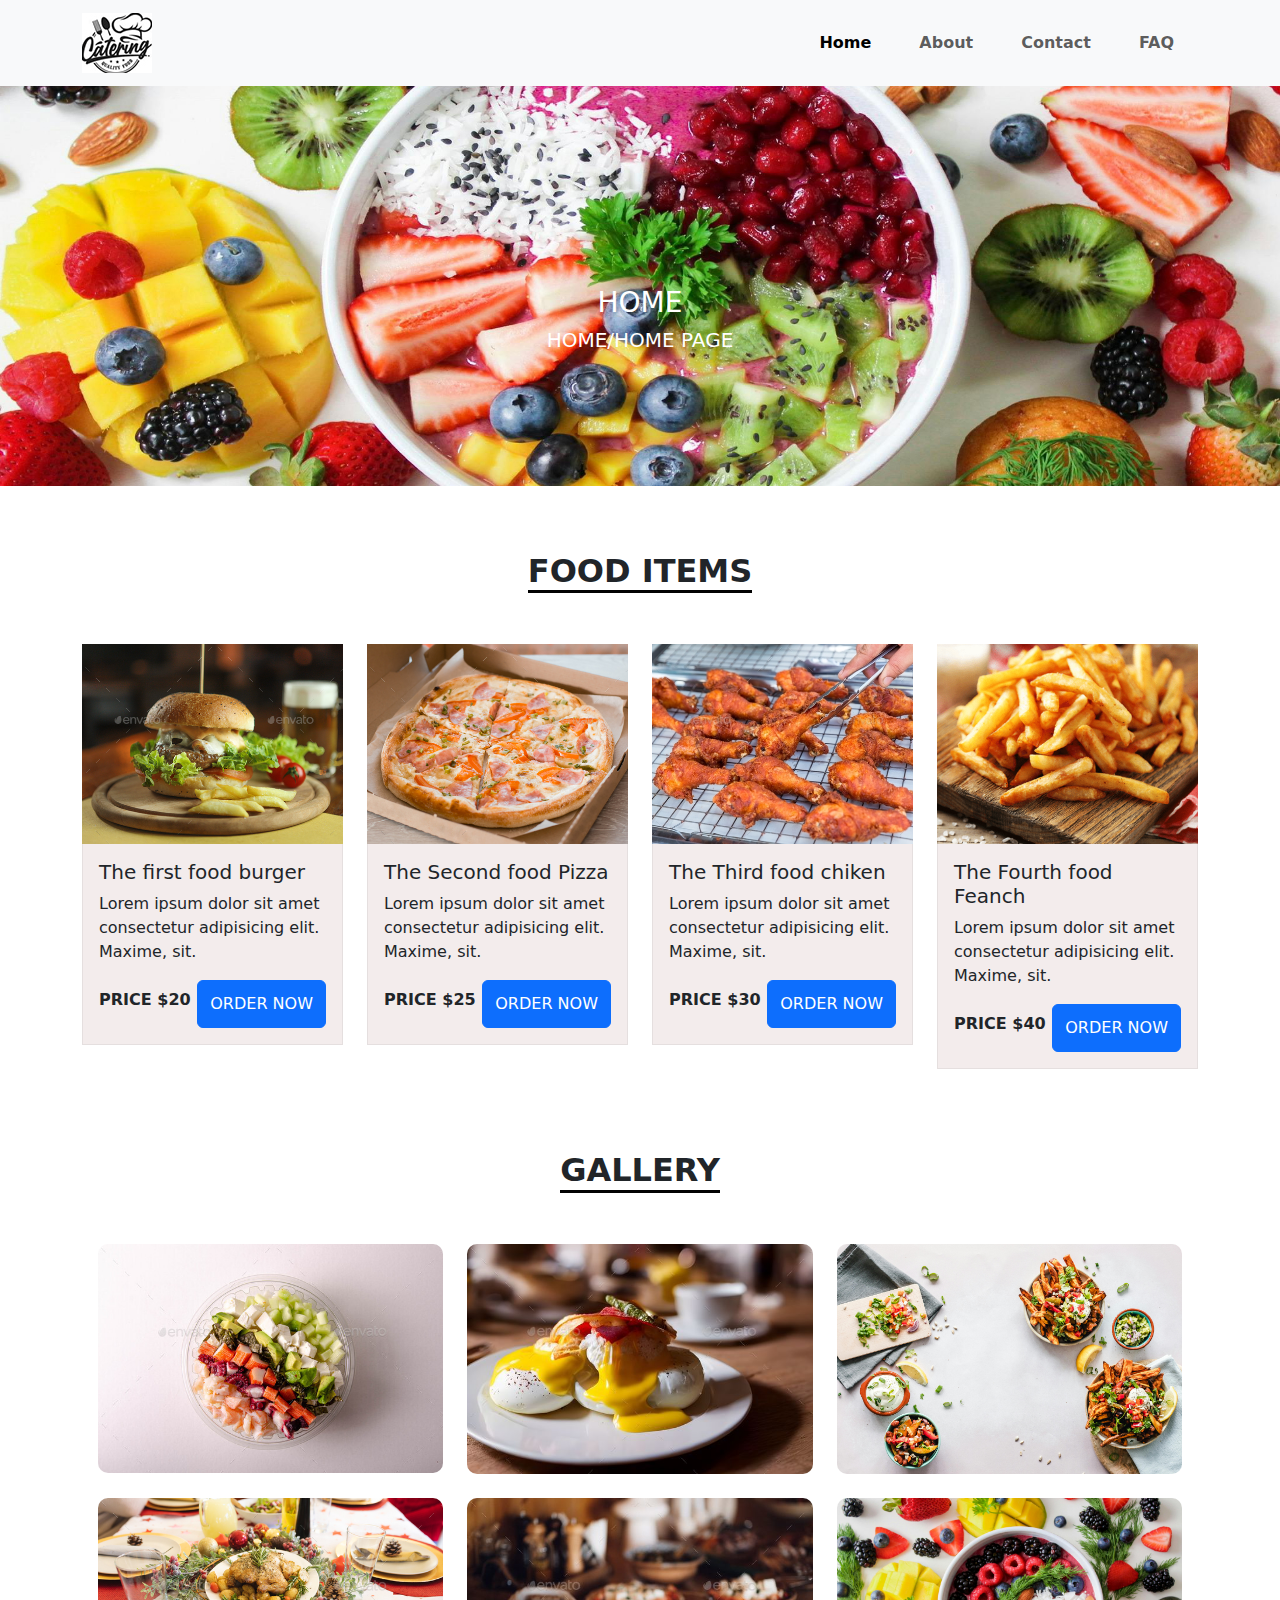
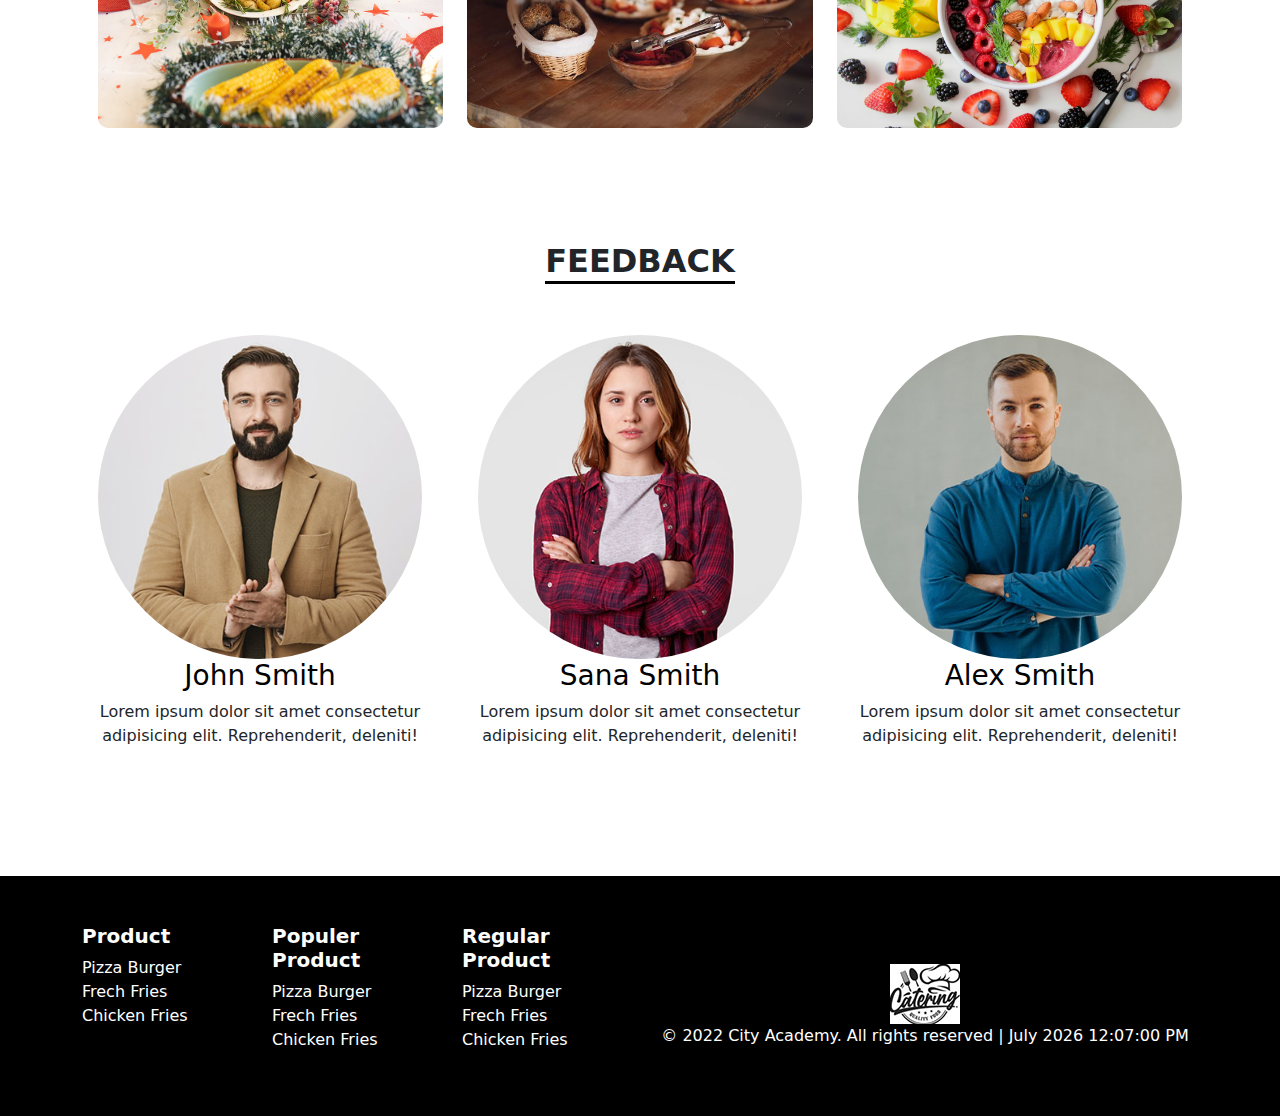
<file: index.html>
<!doctype html>
<html lang="en">

<head>
    <meta charset="utf-8">
    <meta name="viewport" content="width=device-width, initial-scale=1">
    <title>Home Page</title>
    <!-- -----------------------------boostrap link----------------------------- -->
    <link href="https://cdn.jsdelivr.net/npm/bootstrap@5.3.3/dist/css/bootstrap.min.css" rel="stylesheet"
        integrity="sha384-QWTKZyjpPEjISv5WaRU9OFeRpok6YctnYmDr5pNlyT2bRjXh0JMhjY6hW+ALEwIH" crossorigin="anonymous">
    <!-- ----------------------------font awosome-link-------------------------- -->
    <link rel="stylesheet" href="https://cdnjs.cloudflare.com/ajax/libs/font-awesome/6.6.0/css/all.min.css"
        integrity="sha512-Kc323vGBEqzTmouAECnVceyQqyqdsSiqLQISBL29aUW4U/M7pSPA/gEUZQqv1cwx4OnYxTxve5UMg5GT6L4JJg=="
        crossorigin="anonymous" referrerpolicy="no-referrer" />
    <!-- ----------------------------coustom css link -------------------------- -->
    <link rel="stylesheet" href="accest/css/style.css">
</head>

<body>
    <!-- -------------------------------------header section start ------------------------------>
    <header>
        <nav class="navbar navbar-expand-lg bg-body-tertiary">
            <div class="container">
                <a class="navbar-brand" href="#"><img class="w-80" src="accest/image/logo.png" alt=""></a>
                <button class="navbar-toggler" type="button" data-bs-toggle="collapse"
                    data-bs-target="#navbarNavDropdown" aria-controls="navbarNavDropdown" aria-expanded="false"
                    aria-label="Toggle navigation">
                    <span class="navbar-toggler-icon"></span>
                </button>
                <div class="collapse navbar-collapse text-end" id="navbarNavDropdown">
                    <ul class="navbar-nav ms-auto ">
                        <li class="nav-item px-3 ">
                            <a class="nav-link active fs-6 fw-bold" aria-current="page" href="index.html">Home</a>
                        </li>
                        <li class="nav-item px-3 fs-6 fw-bold">
                            <a class="nav-link" href="about.html">About</a>
                        </li>
                        <li class="nav-item px-3 fs-6 fw-bold">
                            <a class="nav-link" href="#">Contact</a>
                        </li>
                        <li class="nav-item px-3 fs-6 fw-bold">
                            <a class="nav-link" href="#">FAQ</a>
                        </li>
                    </ul>
                </div>
            </div>
        </nav>
    </header>
    <!-- --------------------------------------main section start----------------------- -->
    <main>
        <!-- --------------------------------------banner section start----------------------- -->
        <section>
            <div class="banner_section">
                <div class="banner_image">
                    <img class="w-100" src="accest/image/homepage_bg.jpg" alt="image">
                </div>
                <div class="banner_text text-center">
                    <h4 class="fs-3">HOME</h4>
                    <h5>HOME/HOME PAGE</h5>
                </div>
            </div>
        </section>

        <!-- --------------------------------------Food iteams section start----------------------- -->
        <section class="home_food_item_section p-3">
            <div class="container">
                <div class="heading text-center">
                    <h2>FOOD ITEMS</h2>
                </div>
                <div class="row py-3">
                    <div class="col-3">
                        <div class="price-card ">
                            <div class="food_image">
                                <img class="w-100" src="accest/image/h_item1.jpg" alt="image">
                            </div>
                            <div class="food_text p-3">
                                <h5 class="fs-5">The first food burger</h5>
                                <p>Lorem ipsum dolor sit amet consectetur adipisicing elit. Maxime, sit.</p>
                                <div class="card_price text-end d-flex justify-content-between ">
                                    <p class="fw-bold pt-2 fs-6">PRICE $20</p>
                                    <button class="btn btn-primary">ORDER NOW</button>
                                </div>
                            </div>

                        </div>
                    </div>
                    <div class="col-3">
                        <div class="price-card ">
                            <div class="food_image">
                                <img class="w-100" src="accest/image/h_item2.jpg" alt="image">
                            </div>
                            <div class="food_text p-3">
                                <h5 class="fs-5">The Second food Pizza</h5>
                                <p>Lorem ipsum dolor sit amet consectetur adipisicing elit. Maxime, sit.</p>
                                <div class="card_price text-end d-flex justify-content-between ">
                                    <p class="fw-bold pt-2 fs-6">PRICE $25</p>
                                    <button class="btn btn-primary">ORDER NOW</button>
                                </div>
                            </div>

                        </div>
                    </div>
                    <div class="col-3">
                        <div class="price-card ">
                            <div class="food_image">
                                <img class="w-100" src="accest/image/h_Item3.jpg" alt="wasif image">
                            </div>
                            <div class="food_text p-3">
                                <h5 class="fs-5">The Third food chiken</h5>
                                <p>Lorem ipsum dolor sit amet consectetur adipisicing elit. Maxime, sit.</p>
                                <div class="card_price text-end d-flex justify-content-between ">
                                    <p class="fw-bold pt-2 fs-6">PRICE $30</p>
                                    <button class="btn btn-primary">ORDER NOW</button>
                                </div>
                            </div>

                        </div>
                    </div>
                    <div class="col-3">
                        <div class="price-card ">
                            <div class="food_image">
                                <img class="w-100" src="accest/image/h_Item4.jpg" alt="image">
                            </div>
                            <div class="food_text p-3">
                                <h5 class="fs-5">The Fourth food Feanch </h5>
                                <p>Lorem ipsum dolor sit amet consectetur adipisicing elit. Maxime, sit.</p>

                                <div class="card_price text-end d-flex justify-content-between ">
                                    <p class="fw-bold pt-2 fs-6">PRICE $40</p>
                                    <button class="btn btn-primary">ORDER NOW</button>
                                </div>
                            </div>

                        </div>
                    </div>
                </div>
            </div>
        </section>
        <!-- --------------------------------------Gallery section start----------------------- -->
        <section class="home_gallerty_section">
            <div class="container">
                <div class="heading text-center">
                    <h2>Gallery</h2>
                </div>
                <div class="row p-3 row-gap-4">
                    <div class="col-4">
                        <div class="gallery_image">
                            <img class="w-100" src="accest/image/gallery1.jpg" alt="image">
                        </div>
                    </div>
                    <div class="col-4">
                        <div class="gallery_image">
                            <img class="w-100" src="accest/image/gallery2.jpg" alt="image">
                        </div>
                    </div>
                    <div class="col-4">
                        <div class="gallery_image">
                            <img class="w-100" src="accest/image/gallery3.jpg" alt="image">
                        </div>
                    </div>
                    <div class="col-4">
                        <div class="gallery_image">
                            <img class="w-100" src="accest/image/gallery4.jpg" alt="image">
                        </div>
                    </div>
                    <div class="col-4">
                        <div class="gallery_image">
                            <img class="w-100" src="accest/image/gallery5.jpg" alt="image">
                        </div>
                    </div>
                    <div class="col-4">
                        <div class="gallery_image">
                            <img class="w-100" src="accest/image/gallery6.jpg" alt="image">
                        </div>
                    </div>
                </div>
            </div>
        </section>
        <!-- /* --------------------------feedback--------------------- */ -->
        <section class="home_feadback_section p-5">
            <div class="container">
                <div class="heading text-center">
                    <h2>FEEDBACK</h2>
                </div>
                <div class="row">
                    <div class="col-4 ">
                        <div class="card">
                            <div class="card-body">
                                <img class="w-100" src="accest/image/client 1.jpg" alt="Client">
                                <a href="#">
                                    <h3>John Smith</h3>
                                </a>
                                <div class="ratting text-center">
                                    <i class="fa-solid fa-star"></i>
                                    <i class="fa-solid fa-star"></i>
                                    <i class="fa-solid fa-star"></i>
                                    <i class="fa-solid fa-star"></i>
                                    <i class="fa-regular fa-star"></i>
                                </div>
                                <p class="text-center">Lorem ipsum dolor sit amet consectetur adipisicing elit. Reprehenderit, deleniti!</p>
                            </div>
                        </div>
                    </div>
                    <div class="col-4 ">
                        <div class="card">
                            <div class="card-body">
                                <img class="w-100" src="accest/image/client 2.jpg" alt="Client">
                                <a href="#">
                                    <h3>Sana Smith</h3>
                                </a>
                                <div class="ratting text-center">
                                    <i class="fa-solid fa-star"></i>
                                    <i class="fa-solid fa-star"></i>
                                    <i class="fa-solid fa-star"></i>
                                    <i class="fa-solid fa-star"></i>
                                    <i class="fa-regular fa-star"></i>
                                </div>
                                <p class="text-center">Lorem ipsum dolor sit amet consectetur adipisicing elit. Reprehenderit, deleniti!</p>
                            </div>
                        </div>
                    </div>
                    <div class="col-4 ">
                        <div class="card">
                            <div class="card-body">
                                <img class="w-100" src="accest/image/client 3.jpg" alt="Client">
                                <a href="#">
                                    <h3>Alex Smith</h3>
                                </a>
                                <div class="ratting text-center">
                                    <i class="fa-solid fa-star"></i>
                                    <i class="fa-solid fa-star"></i>
                                    <i class="fa-solid fa-star"></i>
                                    <i class="fa-solid fa-star"></i>
                                    <i class="fa-regular fa-star"></i>
                                </div>
                                <p class="text-center">Lorem ipsum dolor sit amet consectetur adipisicing elit. Reprehenderit, deleniti!</p>
                            </div>
                        </div>
                    </div>
                </div>
            </div>
        </section>
    </main>

    <footer>
        <section class="footer-section p-5 mt-5">
            <div class="container">
                <div class="row">
                    <div class="col-2">
                        <h5>Product</h5>
                        <ul>
                            <li>Pizza</li>
                            <li>Burger</li>
                            <li>Frech Fries</li>
                            <li>Chicken Fries</li>
                        </ul>
                    </div>
                    <div class="col-2">
                        <h5>Populer Product</h5>
                        <ul>
                            <li>Pizza</li>
                            <li>Burger</li>
                            <li>Frech Fries</li>
                            <li>Chicken Fries</li>
                        </ul>
                    </div>
                    <div class="col-2">
                        <h5>Regular Product</h5>
                        <ul>
                            <li>Pizza</li>
                            <li>Burger</li>
                            <li>Frech Fries</li>
                            <li>Chicken Fries</li>
                        </ul>
                    </div>

                    <div class="col-6 socket text-center">
                        <img src="accest/image/logo.png" alt="">
                        <p>&copy; 2022 <span>City Academy</span>. All rights reserved | <span
                                id="updateDateTime"></span>
                        </p>
                    </div>
                </div>

            </div>
        </section>
    </footer>

    <script src="https://cdn.jsdelivr.net/npm/bootstrap@5.3.3/dist/js/bootstrap.bundle.min.js"
        integrity="sha384-YvpcrYf0tY3lHB60NNkmXc5s9fDVZLESaAA55NDzOxhy9GkcIdslK1eN7N6jIeHz"
        crossorigin="anonymous"></script>

    <script src="accest/css/script.js"></script>
</body>

</html>
</file>
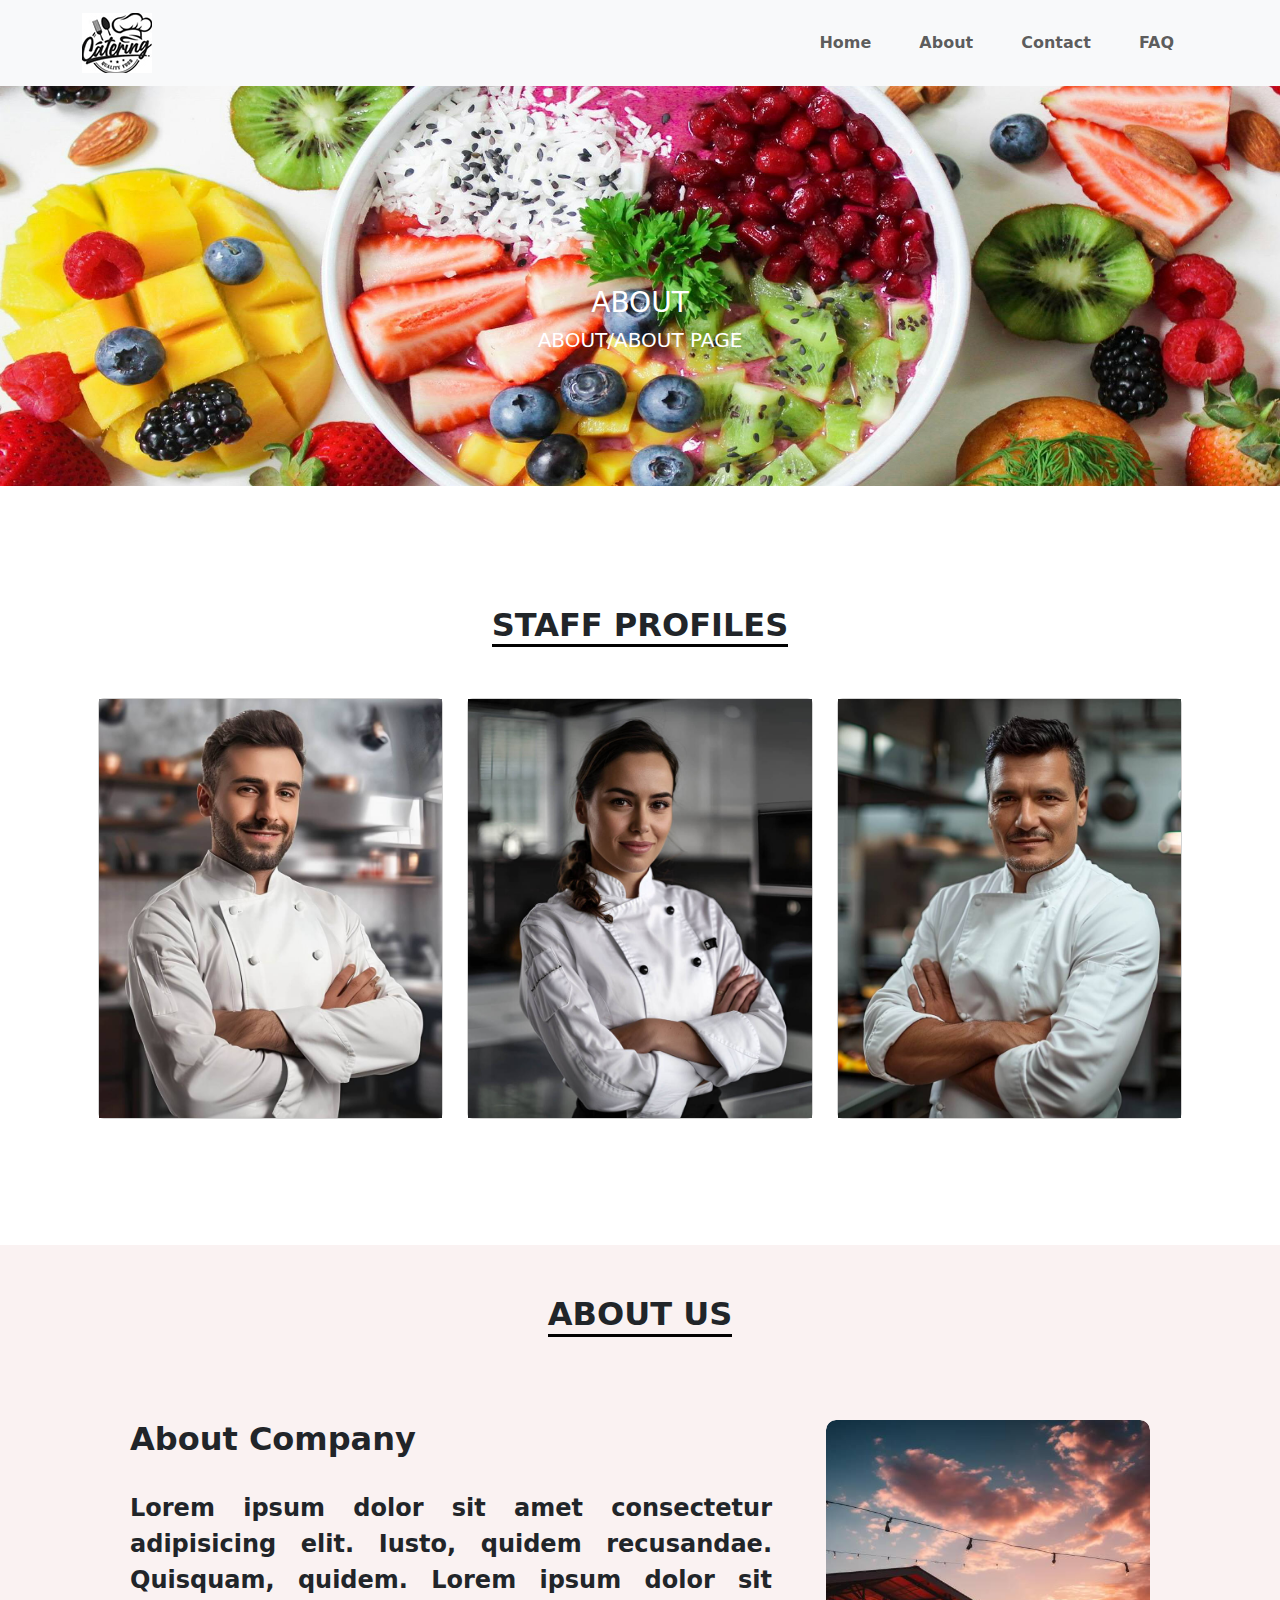
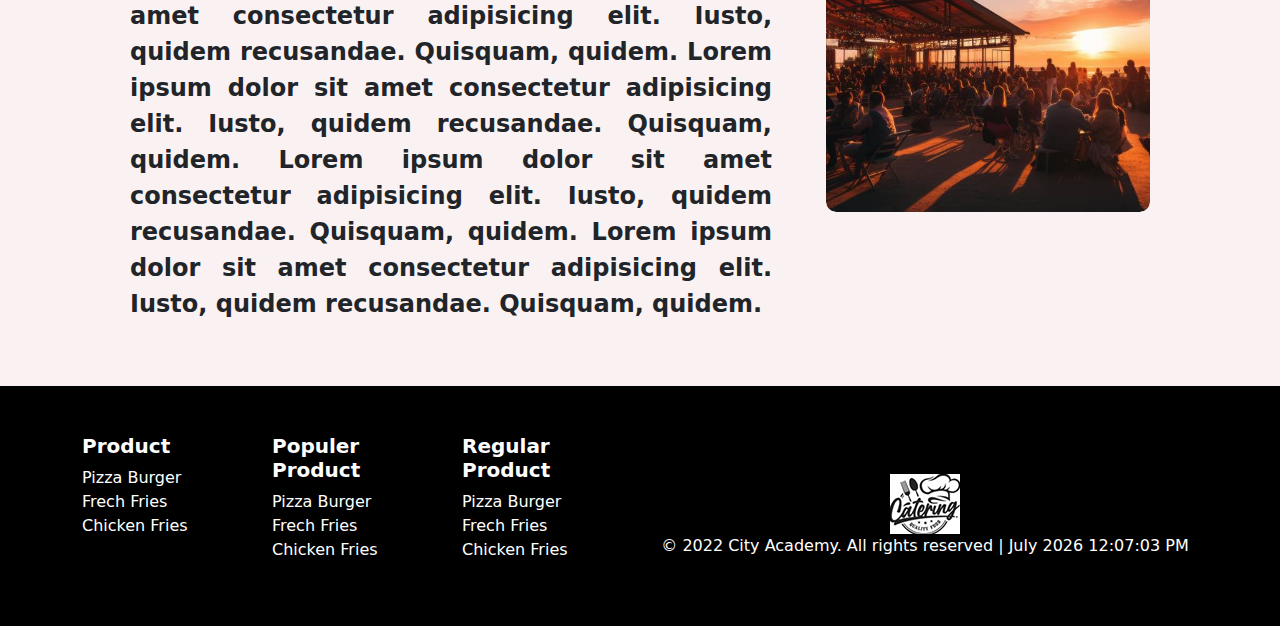
<file: about.html>
<!doctype html>
<html lang="en">

<head>
    <meta charset="utf-8">
    <meta name="viewport" content="width=device-width, initial-scale=1">
    <title>About Page</title>
    <!-- -----------------------------boostrap link----------------------------- -->
    <link href="https://cdn.jsdelivr.net/npm/bootstrap@5.3.3/dist/css/bootstrap.min.css" rel="stylesheet"
        integrity="sha384-QWTKZyjpPEjISv5WaRU9OFeRpok6YctnYmDr5pNlyT2bRjXh0JMhjY6hW+ALEwIH" crossorigin="anonymous">
    <!-- ----------------------------font awosome-link-------------------------- -->
    <link rel="stylesheet" href="https://cdnjs.cloudflare.com/ajax/libs/font-awesome/6.6.0/css/all.min.css"
        integrity="sha512-Kc323vGBEqzTmouAECnVceyQqyqdsSiqLQISBL29aUW4U/M7pSPA/gEUZQqv1cwx4OnYxTxve5UMg5GT6L4JJg=="
        crossorigin="anonymous" referrerpolicy="no-referrer" />
    <!-- ----------------------------coustom css link -------------------------- -->
    <link rel="stylesheet" href="accest/css/style.css">
</head>

<body>
    <!-- -------------------------------------header section start ------------------------------>
    <header>
        <nav class="navbar navbar-expand-lg bg-body-tertiary">
            <div class="container">
                <a class="navbar-brand" href="#"><img class="w-80" src="accest/image/logo.png" alt=""></a>
                <button class="navbar-toggler" type="button" data-bs-toggle="collapse"
                    data-bs-target="#navbarNavDropdown" aria-controls="navbarNavDropdown" aria-expanded="false"
                    aria-label="Toggle navigation">
                    <span class="navbar-toggler-icon"></span>
                </button>
                <div class="collapse navbar-collapse text-end" id="navbarNavDropdown">
                    <ul class="navbar-nav ms-auto ">
                        <li class="nav-item px-3 ">
                            <a class="nav-link fs-6 fw-bold" aria-current="page" href="index.html">Home</a>
                        </li>
                        <li class="nav-item active  px-3 fs-6 fw-bold">
                            <a class="nav-link" href="about.html">About</a>
                        </li>
                        <li class="nav-item px-3 fs-6 fw-bold">
                            <a class="nav-link" href="#">Contact</a>
                        </li>
                        <li class="nav-item px-3 fs-6 fw-bold">
                            <a class="nav-link" href="#">FAQ</a>
                        </li>
                    </ul>
                </div>
            </div>
        </nav>
    </header>
    <!-- --------------------------------------main section start----------------------- -->
    <main>
        <!-- --------------------------------------banner section start----------------------- -->
        <section>
            <div class="banner_section">
                <div class="banner_image">
                    <img class="w-100" src="accest/image/homepage_bg.jpg" alt="image">
                </div>
                <div class="banner_text text-center">
                    <h4 class="fs-3">ABOUT</h4>
                    <h5><a href="about.html">ABOUT/ABOUT PAGE</a></h5>
                </div>
            </div>
        </section>
        <!-- -------------------------------------staff profile-------------------------------- -->
        <section class="about_staff_section">
            <div class="container">
                <div class="heading text-center">
                    <h2>STAFF PROFILES</h2>
                </div>
                <div class="row p-3">
                    <div class="col-4">
                        <div class="card">
                            <div class="card-bodi">
                                <img class="w-100" src="accest/image/staff1.jpg" alt="">
                            </div>
                            <div class="card-footer ">
                                <h5 class="card-title  fw-bold">David Jones</h5>
                                <p class="card-text fw-bold">Private chef </p>
                                <div class="icon text-center">
                                    <ul>
                                        <li><a href=""><i class="fa-brands fa-facebook-f "></i></a></li>
                                        <li><a href=""><i class="fa-brands fa-twitter "></i></a></li>
                                        <li><a href=""><i class="fa-brands fa-instagram "></i></a></li>
                                        <li><a href=""><i class="fa-brands fa-linkedin-in "></i></a></li>
                                    </ul>
                                </div>
                            </div>

                        </div>
                    </div>
                    <div class="col-4">
                        <div class="card">
                            <div class="card-bodi">
                                <img class="w-100" src="accest/image/staff2.jpg" alt="">
                            </div>
                            <div class="card-footer ">
                                <h5 class="card-title  fw-bold">Molly Green</h5>
                                <p class="card-text fw-bold">Chef catering </p>
                                <div class="icon text-center">
                                    <ul>
                                        <li><a href=""><i class="fa-brands fa-facebook-f "></i></a></li>
                                        <li><a href=""><i class="fa-brands fa-twitter "></i></a></li>
                                        <li><a href=""><i class="fa-brands fa-instagram "></i></a></li>
                                        <li><a href=""><i class="fa-brands fa-linkedin-in "></i></a></li>
                                    </ul>
                                </div>
                            </div>

                        </div>
                    </div>
                    <div class="col-4">
                        <div class="card">
                            <div class="card-bodi">
                                <img class="w-100" src="accest/image/staff3.jpg" alt="">
                            </div>
                            
                            <div class="card-footer ">
                                <h5 class="card-title  fw-bold">James Walker</h5>
                                <p class="card-text fw-bold">Executive chef </p>
                                <div class="icon text-center">
                                    <ul>
                                        <li><a href=""><i class="fa-brands fa-facebook-f "></i></a></li>
                                        <li><a href=""><i class="fa-brands fa-twitter "></i></a></li>
                                        <li><a href=""><i class="fa-brands fa-instagram "></i></a></li>
                                        <li><a href=""><i class="fa-brands fa-linkedin-in "></i></a></li>
                                    </ul>
                                </div>
                            </div>

                        </div>
                    </div>
                </div>
            </div>
        </section>
        <section class="about_company_section">
            <div class="container">
                <div class="heading text-center">
                    <h2>ABOUT US</h2>
                </div>
                <div class="row p-5">
                    <div class="col-8">
                        <div class="company_text ">
                            <h5 class="fw-bold fs-2 pb-4">About Company</h5>
                            <p class="fs-4 fw-semibold ">Lorem ipsum dolor sit amet consectetur adipisicing elit. Iusto,
                                quidem
                                recusandae. Quisquam, quidem. Lorem ipsum dolor sit amet consectetur adipisicing elit.
                                Iusto, quidem recusandae. Quisquam, quidem. Lorem ipsum dolor sit amet consectetur
                                adipisicing elit. Iusto, quidem recusandae. Quisquam, quidem. Lorem ipsum dolor sit amet
                                consectetur adipisicing elit. Iusto, quidem recusandae. Quisquam, quidem. Lorem ipsum
                                dolor sit amet consectetur adipisicing elit. Iusto, quidem recusandae. Quisquam, quidem.
                            </p>
                        </div>
                    </div>
                    <div class="col-4">
                        <div class="company_image overflow-hidden">
                            <img class="w-100" src="accest/image/About-image.jpg" alt="">
                        </div>
                    </div>
                </div>
            </div>
        </section>

    </main>
    <!-- -----------------------------------footer section-------------------------------- -->
    <footer>
        <section class="footer-section p-5 ">
            <div class="container">
                <div class="row">
                    <div class="col-2">
                        <h5>Product</h5>
                        <ul>
                            <li>Pizza</li>
                            <li>Burger</li>
                            <li>Frech Fries</li>
                            <li>Chicken Fries</li>
                        </ul>
                    </div>
                    <div class="col-2">
                        <h5>Populer Product</h5>
                        <ul>
                            <li>Pizza</li>
                            <li>Burger</li>
                            <li>Frech Fries</li>
                            <li>Chicken Fries</li>
                        </ul>
                    </div>
                    <div class="col-2">
                        <h5>Regular Product</h5>
                        <ul>
                            <li>Pizza</li>
                            <li>Burger</li>
                            <li>Frech Fries</li>
                            <li>Chicken Fries</li>
                        </ul>
                    </div>

                    <div class="col-6 socket text-center">
                        <img src="accest/image/logo.png" alt="">
                        <p>&copy; 2022 <span>City Academy</span>. All rights reserved | <span
                                id="updateDateTime"></span>
                        </p>
                    </div>
                </div>

            </div>
        </section>
    </footer>

    <script src="https://cdn.jsdelivr.net/npm/bootstrap@5.3.3/dist/js/bootstrap.bundle.min.js"
        integrity="sha384-YvpcrYf0tY3lHB60NNkmXc5s9fDVZLESaAA55NDzOxhy9GkcIdslK1eN7N6jIeHz"
        crossorigin="anonymous"></script>

    <script src="accest/css/script.js"></script>
</body>

</html>
</file>
<file: accest/css/style.css>
* {
    margin: 0;
    padding: 0;
    box-sizing: border-box;
}

:root {
    --text-color: white;
    --border-color: #020202;
    --bs-card-border-color: rgba(0, 0, 0, 0.623);

}

.heading {
    margin-bottom: 20px;
    padding: 50px 0 0 0;
}

a {
    text-decoration: none;
    color: var(--text-color);
}

h2 {
    text-align: center;
    display: inline-block;
    border-bottom: 3px solid var(--border-color);
    font-weight: 600;
    text-transform: uppercase;
    margin-bottom: 15px;
}

ul {
    padding: 0;
}

li {
    list-style: none;
    display: flex;
    display: inline-block;

}



/* --------------------------navbar-------------------- */


/* --------------------------banner--------------------- */
.banner_section {
    position: relative;
}

.banner_section .banner_text {
    position: absolute;
    top: 50%;
    left: 50%;
    transform: translateX(-50%);
    color: var(--text-color);
}

.banner_section .banner_image img {
    max-height: 400px;
}

/* --------------------------Food items--------------------- */

.home_food_item_section .price-card .food_text {
    border: 1px solid rgba(0, 0, 0, 0.055);
    border-top: none;
    background: #ece1e1a4;
}

.home_food_item_section .food_image img {
    transition: 0.4s;
    object-fit: cover;
    height: 200px;
}

.home_food_item_section .food_image {
    overflow: hidden;
    transition: all 0.4s;
}

.home_food_item_section .price-card:hover .food_image img {
    transform: scale(1.1);
}

.home_food_item_section .price-card:hover .btn {
    background: transparent;
    color: rgb(0, 132, 255);
}

/* --------------------------Gallery--------------------- */
.home_gallerty_section img {
    border-radius: 10px;
    transition: 0.4s;
}

.home_gallerty_section .gallery_image {
    overflow: hidden;

}

.home_gallerty_section img:hover {
    transform: scale(1.1);
    border-radius: 10px;
}

/* --------------------------feedback--------------------- */
.home_feadback_section .card-body a {
    text-decoration: none;
    color: black;
    font-weight: 600;
    text-align: center;
}

.home_feadback_section .card {
    border: none !important;
}

.home_feadback_section img {
    border-radius: 100%;
}

.home_feadback_section i {
    color: sandybrown;
}

/* --------------------------footer--------------------- */
.footer-section {
    background: #000000;
    color: white;
}

.footer-section h5 {
    font-weight: 600;

}

.footer-section ul {
    padding-left: 0;
}

.footer-section ul li {
    list-style: none;

}

.footer-section .socket {
    padding-top: 40px;
}


/* ------------------------------------------------------home psge end--------------------------------------------- */
/* -------------------------------------------------------About page start----------------------------------------- */


/* ----about staff section- */
.about_staff_section .card {
    position: relative;
}

.about_staff_section {
    padding: 70px 0;

}

.about_staff_section .card-footer {
    background-color: #0e020281;
    border: none;
    position: absolute;
    bottom: 0;
    width: 100%;
    opacity: 0;
    transition: 0.4s;
    color: #fff;


}

.about_staff_section .card-bodi {
    overflow: hidden;
}

.about_staff_section .card-bodi img {
    transition: 0.4s;
}

.about_staff_section .card:hover .card-bodi img {
    transform: scale(1.1);
}

.about_staff_section .card-footer i {
    transition: 0.4s;
    color: #fff;
    margin-right: 50px;
}

.about_staff_section .icon {
    transition: all 0.4s;

}

.about_staff_section .card .icon {
    /* display: none; */
    transition: 0.4s;
}

.about_staff_section .card .icon ul a {
    transition: 0.4s;
}

.about_staff_section .card:hover .card-footer {
    opacity: 1;
}

.about_staff_section .card-footer i:hover {
    color: rgb(245, 189, 179);
}

/* ----------------------------about company section-------- */
.about_company_section {
    background: #f5e3e375;
    margin-top: 40px;
}

.about_company_section .company_text {
    text-align: justify;
    margin-right: 30px;
}

.about_company_section .row img {
    transition: 0.4s;
    border-radius: 10px;
}

.about_company_section img:hover {
    transform: scale(1.1);
}

.about_company_section .row .company_image {
border-radius: 10px;
}
</file>
